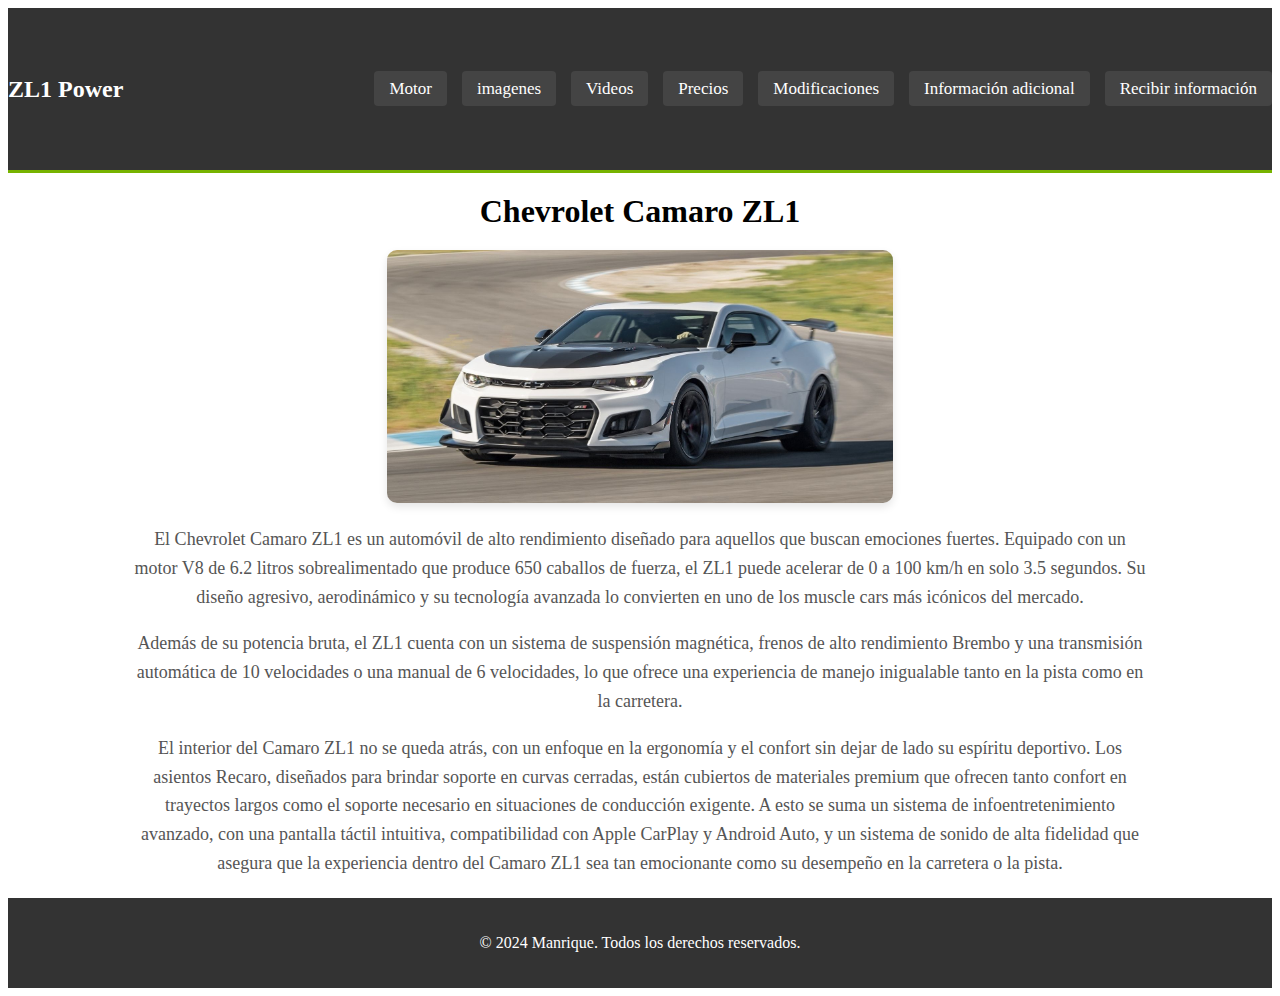
<file: Informacion Carro/src/main/resources/static/index.html>
<!DOCTYPE html>
<!--
Click nbfs://nbhost/SystemFileSystem/Templates/Licenses/license-default.txt to change this license
Click nbfs://nbhost/SystemFileSystem/Templates/Other/html.html to edit this template
-->
<html lang="es">
    <head>

        <title>Pagina principal</title>
        <meta charset="UTF-8">
        <meta name="description" content="Está página contiene etiquetas del tipo html5 y luego enlaces o definición">
        <meta name="keywords" content="html5, css3, web, fidélitas">
        <link href="css/estilos.css" rel="stylesheet" type="text/css"/>

        <style>

        </style>
    </head>
    <body>
        <header class="header">
            <nav class="nav">
                <a href="index.html" class="logo nav-link"> ZL1 Power </a>
                <ul class="nav-menu">
                    <li class="nav-menu-item"><a class="nav-menu-link nav-link" href="audio.html">Motor</a></li>
                    <li class="nav-menu-item"><a class="nav-menu-link nav-link" href="imagenes.html">imagenes</a></li>
                    <li class="nav-menu-item"><a class="nav-menu-link nav-link" href="video.html">Videos</a></li>
                    <li class="nav-menu-item"><a class="nav-menu-link nav-link" href="precios.html">Precios</a></li>
                    <li class="nav-menu-item"><a class="nav-menu-link nav-link" href="modificaciones.html">Modificaciones</a></li>
                    <li class="nav-menu-item"><a class="nav-menu-link nav-link" href="mas informacion.html">Información adicional</a></li>
                    <li class="nav-menu-item"><a class="nav-menu-link nav-link" href="formulario.html">Recibir información</a></li>
                </ul>
            </nav>
        </header>
        <div class="container">
            <h1>Chevrolet Camaro ZL1 </h1>
            <div class="content">
                <div class="image">
                    <img src="Imagenes/Camaro.jpeg" alt=""/>
                </div>
                <div class="info">
                    <p>El Chevrolet Camaro ZL1 es un automóvil de alto rendimiento diseñado para aquellos que buscan emociones fuertes. Equipado con un motor V8 de 6.2 litros sobrealimentado que produce 650 caballos de fuerza, el ZL1 puede acelerar de 0 a 100 km/h en solo 3.5 segundos. Su diseño agresivo, aerodinámico y su tecnología avanzada lo convierten en uno de los muscle cars más icónicos del mercado.</p>
                    <p>Además de su potencia bruta, el ZL1 cuenta con un sistema de suspensión magnética, frenos de alto rendimiento Brembo y una transmisión automática de 10 velocidades o una manual de 6 velocidades, lo que ofrece una experiencia de manejo inigualable tanto en la pista como en la carretera.</p>
                    <p> El interior del Camaro ZL1 no se queda atrás, con un enfoque en la ergonomía y el confort sin dejar de lado su espíritu deportivo. Los asientos Recaro, diseñados para brindar soporte en curvas cerradas, están cubiertos de materiales premium que ofrecen tanto confort en trayectos largos como el soporte necesario en situaciones de conducción exigente. A esto se suma un sistema de infoentretenimiento avanzado, con una pantalla táctil intuitiva, compatibilidad con Apple CarPlay y Android Auto, y un sistema de sonido de alta fidelidad que asegura que la experiencia dentro del Camaro ZL1 sea tan emocionante como su desempeño en la carretera o la pista.</p>
                </div>
            </div>
        </div>

        <footer>
            <p>&copy; 2024 Manrique. Todos los derechos reservados.</p>
        </footer>

    </body>
</html>
</file>
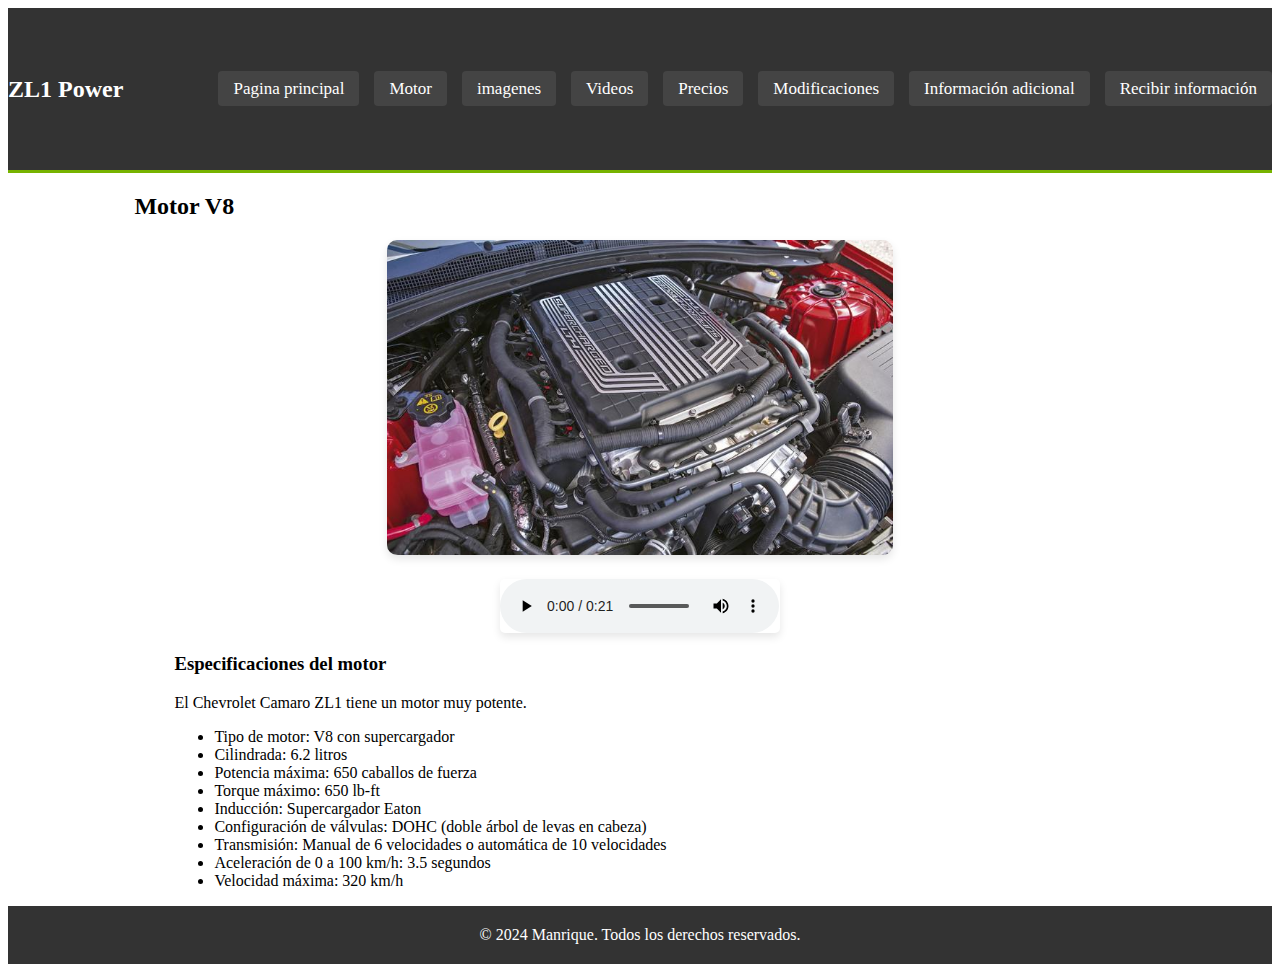
<file: Informacion Carro/src/main/resources/static/audio.html>
<!DOCTYPE html>
<!--
Click nbfs://nbhost/SystemFileSystem/Templates/Licenses/license-default.txt to change this license
Click nbfs://nbhost/SystemFileSystem/Templates/Other/html.html to edit this template
-->
<html lang="es">
    <head>
        <title> Motor </title>
        <meta charset="UTF-8">
        <meta name="viewport" content="width=device-width, initial-scale=1.0">
        <link href="css/estilos.css" rel="stylesheet" type="text/css"/>
    </head>
    <body>
        <header class="header">
            <nav class="nav">
                <a href="index.html" class="logo nav-link"> ZL1 Power </a>
                <ul class="nav-menu">
                    <li class="nav-menu-item"><a class="nav-menu-link nav-link" href="index.html">Pagina principal</a></li>
                    <li class="nav-menu-item"><a class="nav-menu-link nav-link" href="audio.html">Motor</a></li>
                    <li class="nav-menu-item"><a class="nav-menu-link nav-link" href="imagenes.html">imagenes</a></li>
                    <li class="nav-menu-item"><a class="nav-menu-link nav-link" href="video.html">Videos</a></li>
                    <li class="nav-menu-item"><a class="nav-menu-link nav-link" href="precios.html">Precios</a></li>
                    <li class="nav-menu-item"><a class="nav-menu-link nav-link" href="modificaciones.html">Modificaciones</a></li>
                    <li class="nav-menu-item"><a class="nav-menu-link nav-link" href="mas informacion.html">Información adicional</a></li>
                    <li class="nav-menu-item"><a class="nav-menu-link nav-link" href="formulario.html">Recibir información</a></li>
                </ul>
            </nav>
        </header>
        <div class="container">
            <section id="contenido"> 
                <h2> Motor V8 </h2>
                <article>
                    <div class="image motor">
                        <img src="Imagenes/Motor.jpg" alt="Motor del Camaro"/>
                    </div>
                    <figure>
                        <div class="audio-container">
                            <audio controls>
                                <source src="Audio camaro/Sonido Camaro.mp3" type="audio/mpeg">
                                Your browser does not support the <code>audio</code> tag.
                            </audio>
                        </div>
                        <h3> Especificaciones del motor </h3>
                        <p>El Chevrolet Camaro ZL1 tiene un motor muy potente. </p>

                        <ul>
                            <li>Tipo de motor: V8 con supercargador</li>
                            <li>Cilindrada: 6.2 litros</li>
                            <li>Potencia máxima: 650 caballos de fuerza</li>
                            <li>Torque máximo: 650 lb-ft</li>
                            <li>Inducción: Supercargador Eaton</li>
                            <li>Configuración de válvulas: DOHC (doble árbol de levas en cabeza)</li>
                            <li>Transmisión: Manual de 6 velocidades o automática de 10 velocidades</li>
                            <li>Aceleración de 0 a 100 km/h: 3.5 segundos</li>
                            <li>Velocidad máxima: 320 km/h</li>
                        </ul>                                              
                    </figure>
                </article>
            </section>
        </div>
        <footer id="piepagina"> &copy; 2024 Manrique. Todos los derechos reservados.</footer>
    </body>
</html>
</file>
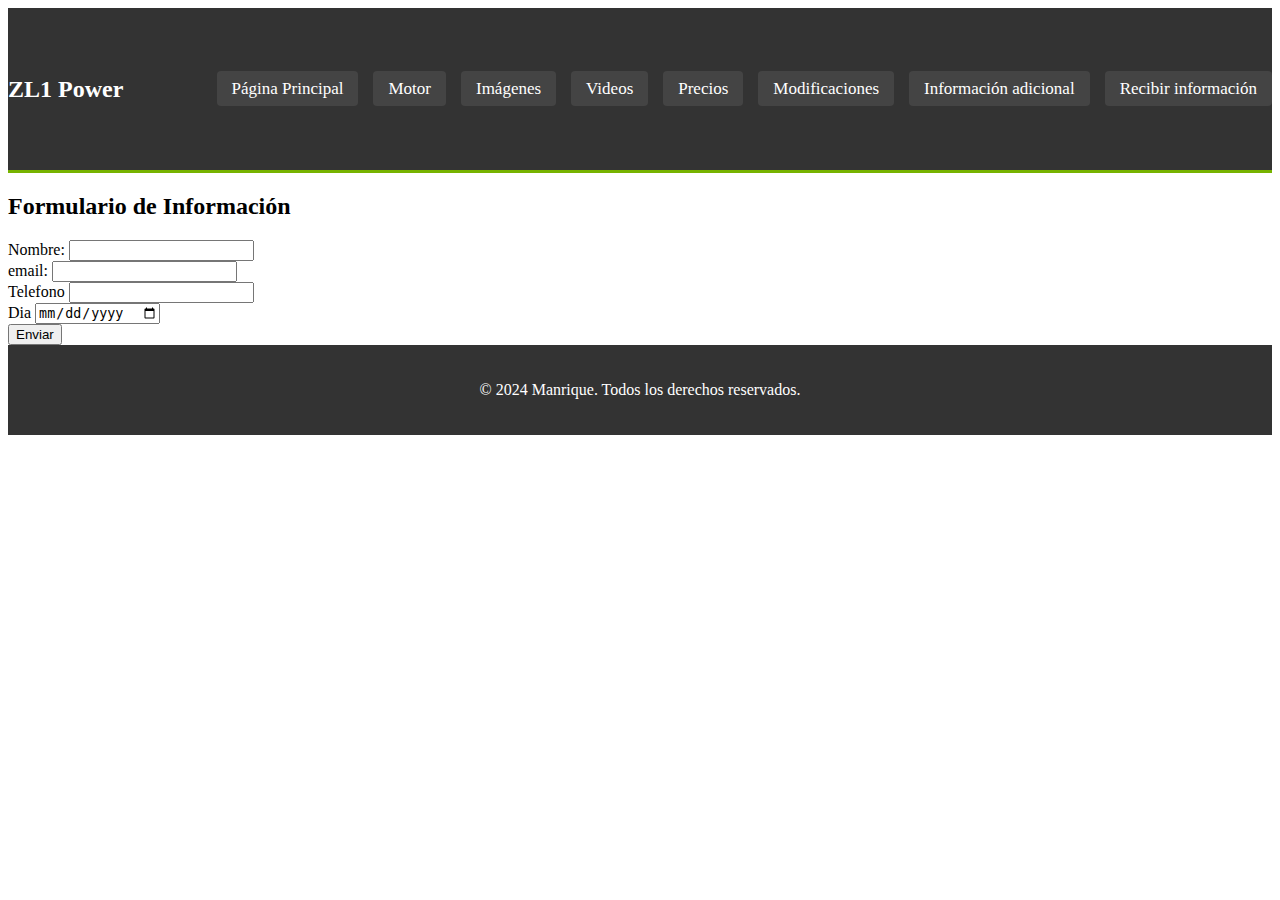
<file: Informacion Carro/src/main/resources/static/formulario.html>
<!DOCTYPE html>
<!--
Click nbfs://nbhost/SystemFileSystem/Templates/Licenses/license-default.txt to change this license
Click nbfs://nbhost/SystemFileSystem/Templates/Other/html.html to edit this template
-->
<html lang="es">
    <head>
        <title>Formulario</title>
        <meta charset="UTF-8">
        <meta name="viewport" content="width=device-width, initial-scale=1.0">
        <link href="css/estilos.css" rel="stylesheet" type="text/css"/>
    </head>
    <body>
        <header class="header">
            <nav class="nav">

                <a href="index.html" class="logo nav-link">ZL1 Power</a>
                <ul class="nav-menu">
                    <li class="nav-menu-item"><a class="nav-menu-link nav-link" href="index.html">Página Principal</a></li>
                    <li class="nav-menu-item"><a class="nav-menu-link nav-link" href="audio.html">Motor</a></li>
                    <li class="nav-menu-item"><a class="nav-menu-link nav-link" href="imagenes.html">Imágenes</a></li>
                    <li class="nav-menu-item"><a class="nav-menu-link nav-link" href="video.html">Videos</a></li>
                    <li class="nav-menu-item"><a class="nav-menu-link nav-link" href="precios.html">Precios</a></li>
                    <li class="nav-menu-item"><a class="nav-menu-link nav-link" href="modificaciones.html">Modificaciones</a></li>
                    <li class="nav-menu-item"><a class="nav-menu-link nav-link" href="mas informacion.html">Información adicional</a></li>
                    <li class="nav-menu-item"><a class="nav-menu-link nav-link" href="formulario.html">Recibir información</a></li>
                </ul>
            </nav>
        </header>
        <h2>Formulario de Información</h2>
        <form action="#">
            <label>Nombre: </label><input type="text" name="Nombre" placeholder=""><br>
            <label>email: </label><input type="email" name="email" placeholder=""><br>
            <label>Telefono </label><input type="number" name="Telefono" placeholder=""><br>
            <label>Dia </label><input type="date" name="Dia"><br>
            <label> </label><input type="button" value="Enviar" id="button"><br>
        </form>
        <footer>
            <p>&copy; 2024 Manrique. Todos los derechos reservados.</p>
        </footer>
    </body>
</html>
</file>
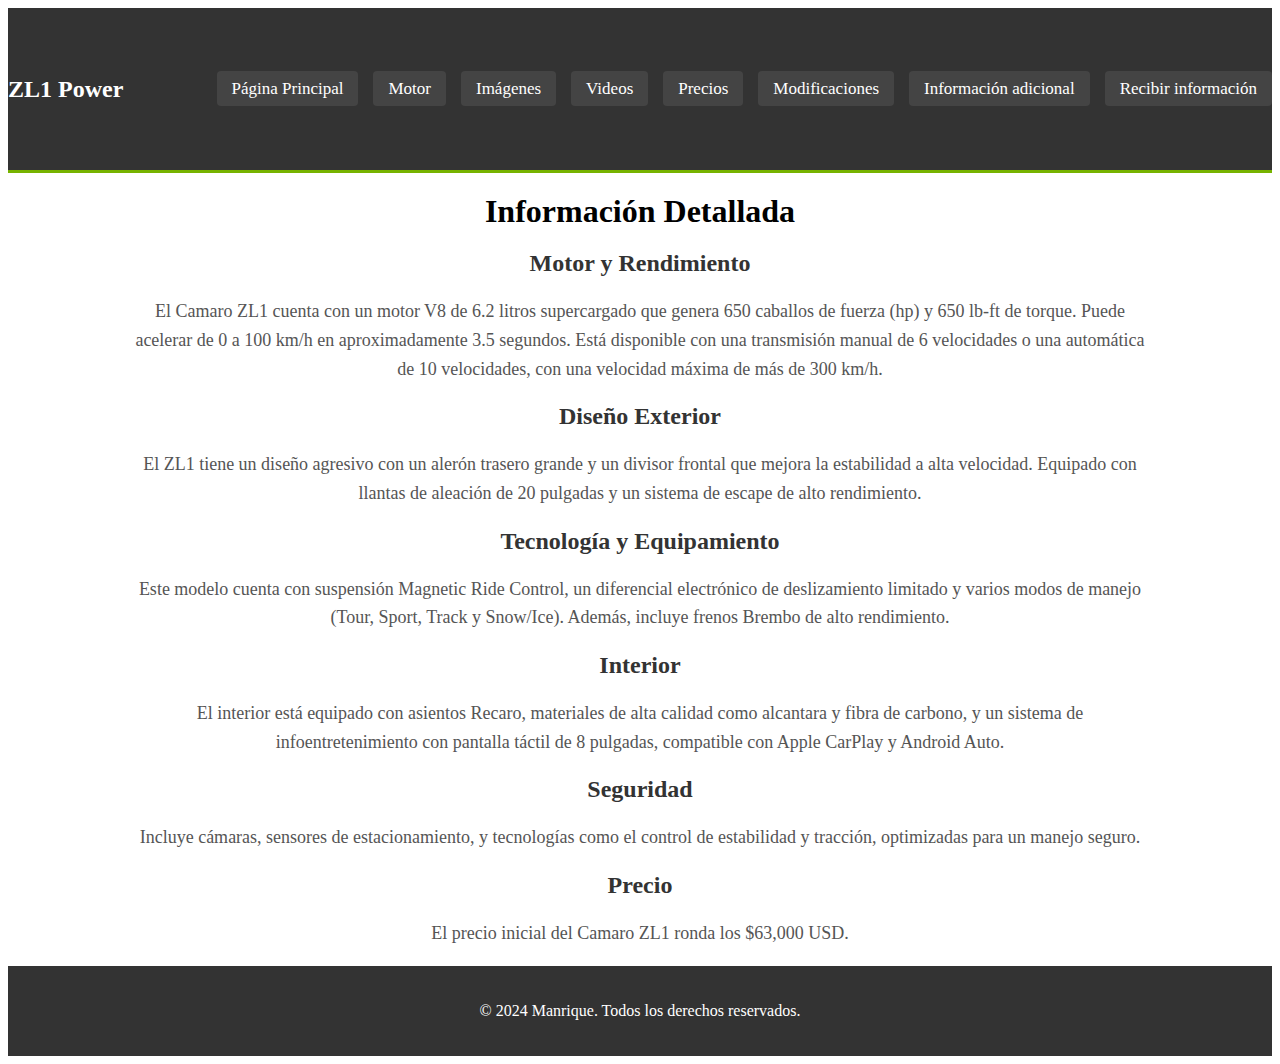
<file: Informacion Carro/src/main/resources/static/mas informacion.html>
<!DOCTYPE html>
<!--
Click nbfs://nbhost/SystemFileSystem/Templates/Licenses/license-default.txt to change this license
Click nbfs://nbhost/SystemFileSystem/Templates/Other/html.html to edit this template
-->
<html lang="es">
    <head>
        <title>Información adicional</title>
        <meta charset="UTF-8">
        <meta name="description" content="Detalles del Camaro ZL1, su motor, rendimiento y más">
        <meta name="keywords" content="Camaro, ZL1, Motor, Potencia, Autos, Deportivos">
        <link href="css/estilos.css" rel="stylesheet" type="text/css"/>
    </head>
    <body>
        <header class="header">
            <nav class="nav">
                <a href="index.html" class="logo nav-link">ZL1 Power</a>
                <ul class="nav-menu">
                    <li class="nav-menu-item"><a class="nav-menu-link nav-link" href="index.html">Página Principal</a></li>
                    <li class="nav-menu-item"><a class="nav-menu-link nav-link" href="audio.html">Motor</a></li>
                    <li class="nav-menu-item"><a class="nav-menu-link nav-link" href="imagenes.html">Imágenes</a></li>
                    <li class="nav-menu-item"><a class="nav-menu-link nav-link" href="video.html">Videos</a></li>
                    <li class="nav-menu-item"><a class="nav-menu-link nav-link" href="precios.html">Precios</a></li>
                    <li class="nav-menu-item"><a class="nav-menu-link nav-link" href="modificaciones.html">Modificaciones</a></li>
                    <li class="nav-menu-item"><a class="nav-menu-link nav-link" href="mas informacion.html">Información adicional</a></li>
                    <li class="nav-menu-item"><a class="nav-menu-link nav-link" href="formulario.html">Recibir información</a></li>
                </ul>
            </nav>
        </header>
        
        <section id="contenido" class="container">
            <h1>Información Detallada</h1>
            
            <article class="info">
                <h2>Motor y Rendimiento</h2>
                <p>El Camaro ZL1 cuenta con un motor V8 de 6.2 litros supercargado que genera 650 caballos de fuerza (hp) y 650 lb-ft de torque. Puede acelerar de 0 a 100 km/h en aproximadamente 3.5 segundos. Está disponible con una transmisión manual de 6 velocidades o una automática de 10 velocidades, con una velocidad máxima de más de 300 km/h.</p>
                
                <h2>Diseño Exterior</h2>
                <p>El ZL1 tiene un diseño agresivo con un alerón trasero grande y un divisor frontal que mejora la estabilidad a alta velocidad. Equipado con llantas de aleación de 20 pulgadas y un sistema de escape de alto rendimiento.</p>
                
                <h2>Tecnología y Equipamiento</h2>
                <p>Este modelo cuenta con suspensión Magnetic Ride Control, un diferencial electrónico de deslizamiento limitado y varios modos de manejo (Tour, Sport, Track y Snow/Ice). Además, incluye frenos Brembo de alto rendimiento.</p>
                
                <h2>Interior</h2>
                <p>El interior está equipado con asientos Recaro, materiales de alta calidad como alcantara y fibra de carbono, y un sistema de infoentretenimiento con pantalla táctil de 8 pulgadas, compatible con Apple CarPlay y Android Auto.</p>
                
                <h2>Seguridad</h2>
                <p>Incluye cámaras, sensores de estacionamiento, y tecnologías como el control de estabilidad y tracción, optimizadas para un manejo seguro.</p>
                
                <h2>Precio</h2>
                <p>El precio inicial del Camaro ZL1 ronda los $63,000 USD.</p>
            </article>
        </section>
        
        <footer>
            <p>&copy; 2024 Manrique. Todos los derechos reservados.</p>
        </footer>
    </body>
</html>
</file>
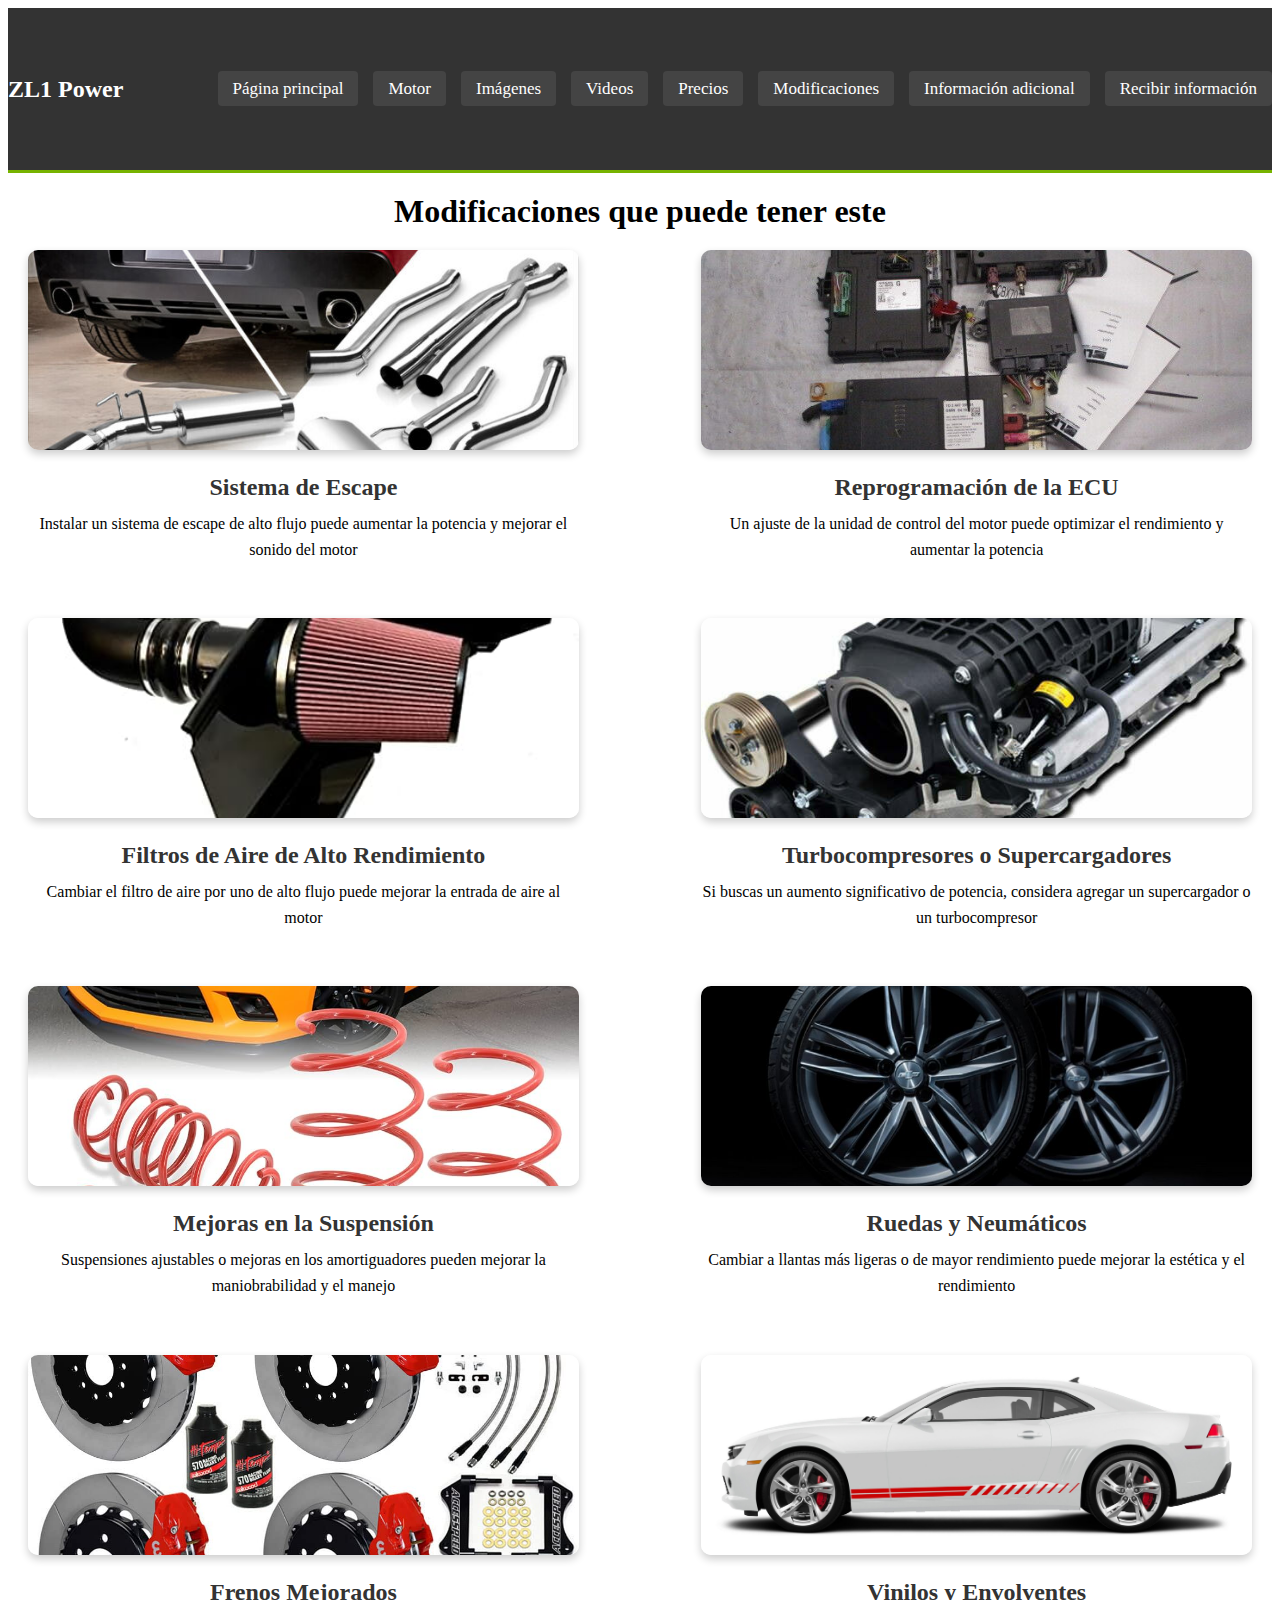
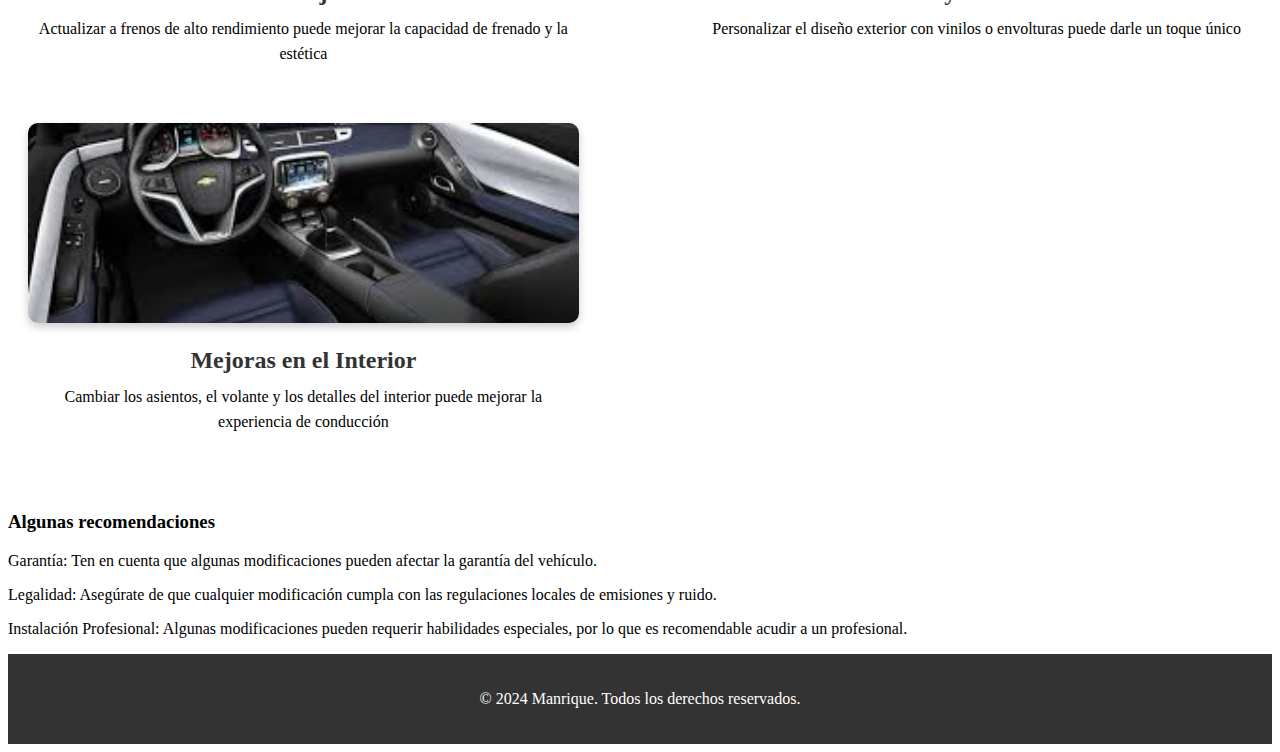
<file: Informacion Carro/src/main/resources/static/modificaciones.html>
<!DOCTYPE html>
<!--
Click nbfs://nbhost/SystemFileSystem/Templates/Licenses/license-default.txt to change this license
Click nbfs://nbhost/SystemFileSystem/Templates/Other/html.html to edit this template
-->
<!DOCTYPE html>
<html lang="es">
    <head>
        <title>Modificaciones</title>
        <meta charset="UTF-8">
        <meta name="description" content="Esta pagina contiene videos del Camaro ZL1">
        <meta name="keywords" content="Camaro, ZL1, Videos, Autos, Deportivos">
        <link href="css/estilos.css" rel="stylesheet" type="text/css"/>
    </head>
    <body>
        <header class="header">
            <nav class="nav">
                <a href="index.html" class="logo nav-link">ZL1 Power</a>
                <ul class="nav-menu">
                    <li class="nav-menu-item"><a class="nav-menu-link nav-link" href="index.html">Página principal</a></li>
                    <li class="nav-menu-item"><a class="nav-menu-link nav-link" href="audio.html">Motor</a></li>
                    <li class="nav-menu-item"><a class="nav-menu-link nav-link" href="imagenes.html">Imágenes</a></li>
                    <li class="nav-menu-item"><a class="nav-menu-link nav-link" href="video.html">Videos</a></li>
                    <li class="nav-menu-item"><a class="nav-menu-link nav-link" href="precios.html">Precios</a></li>
                    <li class="nav-menu-item"><a class="nav-menu-link nav-link" href="modificaciones.html">Modificaciones</a></li>
                    <li class="nav-menu-item"><a class="nav-menu-link nav-link" href="mas informacion.html">Información adicional</a></li>
                    <li class="nav-menu-item"><a class="nav-menu-link nav-link" href="formulario.html">Recibir información</a></li>
                </ul>
            </nav>
        </header>
        <section id="contenido">
            <h1>Modificaciones que puede tener este</h1>
            <article class="contenedor-modificaciones">
                <div class="modificacion">
                    <img src="Imagenes/Sistema de escape.jpg" alt="Sistema de Escape" class="imagen-bonita">
                    <h3>Sistema de Escape</h3>
                    <p>Instalar un sistema de escape de alto flujo puede aumentar la potencia y mejorar el sonido del motor</p>
                </div>
                <div class="modificacion">
                    <img src="Imagenes/Reprogramación de la ECU.jpg" alt="Reprogramación de la ECU" class="imagen-bonita">
                    <h3>Reprogramación de la ECU</h3>
                    <p>Un ajuste de la unidad de control del motor puede optimizar el rendimiento y aumentar la potencia</p>
                </div>
                <div class="modificacion">
                    <img src="Imagenes/Filtros de Aire de Alto Rendimiento.jpg" alt="Filtros de Aire de Alto Rendimiento" class="imagen-bonita">
                    <h3>Filtros de Aire de Alto Rendimiento</h3>
                    <p>Cambiar el filtro de aire por uno de alto flujo puede mejorar la entrada de aire al motor</p>
                </div>
                <div class="modificacion">
                    <img src="Imagenes/Supercargadores.jpg" alt="Supercargadores" class="imagen-bonita">
                    <h3>Turbocompresores o Supercargadores</h3>
                    <p>Si buscas un aumento significativo de potencia, considera agregar un supercargador o un turbocompresor</p>
                </div>
                <div class="modificacion">
                    <img src="Imagenes/Mejoras en la Suspensión.jpg" alt="Suspensión" class="imagen-bonita">
                    <h3>Mejoras en la Suspensión</h3>
                    <p>Suspensiones ajustables o mejoras en los amortiguadores pueden mejorar la maniobrabilidad y el manejo</p>
                </div>
                <div class="modificacion">
                    <img src="Imagenes/Neumáticos.jpg" alt="Ruedas y Neumáticos" class="imagen-bonita">
                    <h3>Ruedas y Neumáticos</h3>
                    <p>Cambiar a llantas más ligeras o de mayor rendimiento puede mejorar la estética y el rendimiento</p>
                </div>
                <div class="modificacion">
                    <img src="Imagenes/Frenos Mejorados.jpg" alt="Frenos Mejorados" class="imagen-bonita">
                    <h3>Frenos Mejorados</h3>
                    <p>Actualizar a frenos de alto rendimiento puede mejorar la capacidad de frenado y la estética</p>
                </div>
                <div class="modificacion">
                    <img src="Imagenes/Vinilos.jpg" alt="Vinilos" class="imagen-bonita">
                    <h3>Vinilos y Envolventes</h3>
                    <p>Personalizar el diseño exterior con vinilos o envolturas puede darle un toque único</p>
                </div>
                <div class="modificacion">
                    <img src="Imagenes/interior.jpeg" alt="Mejoras en el Interior" class="imagen-bonita">
                    <h3>Mejoras en el Interior</h3>
                    <p>Cambiar los asientos, el volante y los detalles del interior puede mejorar la experiencia de conducción</p>
                </div>
            </article>
            <h3>Algunas recomendaciones</h3>
            <p>Garantía: Ten en cuenta que algunas modificaciones pueden afectar la garantía del vehículo.</p>
            <p>Legalidad: Asegúrate de que cualquier modificación cumpla con las regulaciones locales de emisiones y ruido.</p>
            <p>Instalación Profesional: Algunas modificaciones pueden requerir habilidades especiales, por lo que es recomendable acudir a un profesional.</p>
        </section>
        <footer>
            <p>&copy; 2024 Manrique. Todos los derechos reservados.</p>
        </footer>
    </body>
</html>
</file>
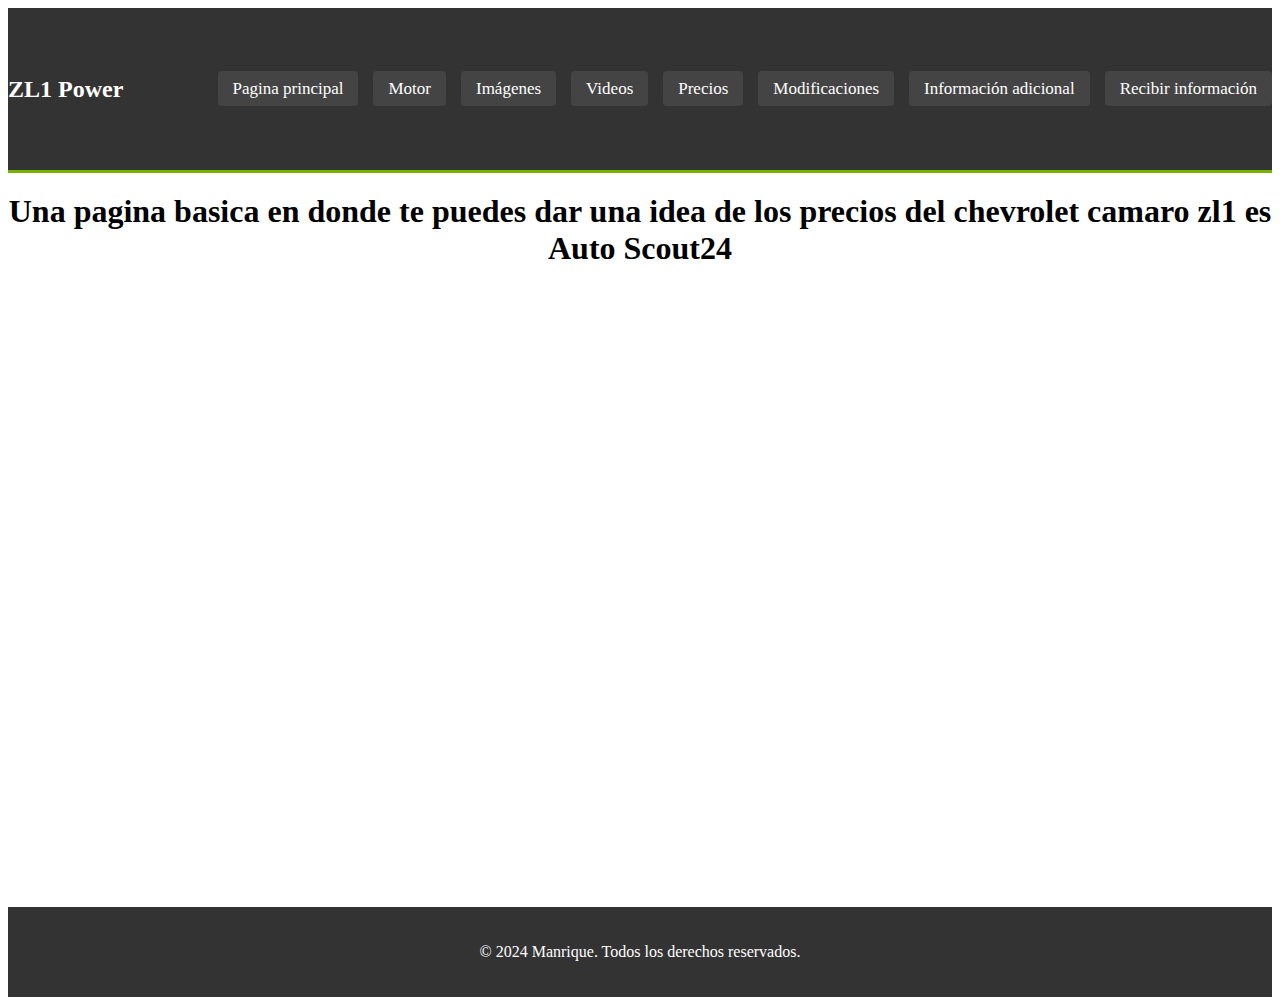
<file: Informacion Carro/src/main/resources/static/precios.html>
<!DOCTYPE html>
<!--
Click nbfs://nbhost/SystemFileSystem/Templates/Licenses/license-default.txt to change this license
Click nbfs://nbhost/SystemFileSystem/Templates/Other/html.html to edit this template
-->
<html lang="es">
    <head>
        <title>Precios</title>
        <meta charset="UTF-8">
        <meta name="description" content="Esta pagina contiene videos del Camaro ZL1">
        <meta name="keywords" content="Camaro, ZL1, Videos, Autos, Deportivos">
        <link href="css/estilos.css" rel="stylesheet" type="text/css"/>
    </head>
    <body>
        <header class="header">
            <nav class="nav">
                <a href="index.html" class="logo nav-link">ZL1 Power</a>
                <ul class="nav-menu">
                    <li class="nav-menu-item"><a class="nav-menu-link nav-link" href="index.html">Pagina principal</a></li>
                    <li class="nav-menu-item"><a class="nav-menu-link nav-link" href="audio.html">Motor</a></li>
                    <li class="nav-menu-item"><a class="nav-menu-link nav-link" href="imagenes.html">Imágenes</a></li>
                    <li class="nav-menu-item"><a class="nav-menu-link nav-link" href="video.html">Videos</a></li>
                    <li class="nav-menu-item"><a class="nav-menu-link nav-link" href="precios.html">Precios</a></li>
                    <li class="nav-menu-item"><a class="nav-menu-link nav-link" href="modificaciones.html">Modificaciones</a></li>
                    <li class="nav-menu-item"><a class="nav-menu-link nav-link" href="mas informacion.html">Información adicional</a></li>
                    <li class="nav-menu-item"><a class="nav-menu-link nav-link" href="formulario.html">Recibir información</a></li>
                </ul>
            </nav>
        </header>
        <section id="contenido">
            <h1>Una pagina basica en donde te puedes dar una idea de los precios del chevrolet camaro zl1 es Auto Scout24</h1>
            <article>
                <iframe src="https://www.autoscout24.es/lst/chevrolet/camaro/ve_zl1" width="700" height="400">
                </iframe>
            </article>
        </section>
        <footer>
            <p>&copy; 2024 Manrique. Todos los derechos reservados.</p>
        </footer>
    </body>
</html>
</file>
<file: Informacion Carro/src/main/resources/static/css/estilos.css>
/* Comentario */

font-family:Arial, sans-serif{
    background-color:#f4f4f4;
    margin: 0;
    padding: 0;
}
.container {
    width: 80%;
    margin: auto;
    overflow: hidden;
}
header {
    background: #333;
    color: #fff;
    padding: 20px 0;
    border-bottom: #77b300 3px solid;
}
header .nav {
    display: flex;
    justify-content: space-between;
    align-items: center;
}
header .nav a.logo {
    color: #fff;
    font-size: 24px;
    font-weight: bold;
    text-decoration: none;
}
.nav-menu {
    list-style: none;
    display: flex;
    gap: 15px;
}
.nav-menu-item {
    font-size: 17px;
    margin: 0px;
    line-height: 90px;
    width: max-content;
}
.nav-menu-item a {
    color: #fff;
    text-decoration: none;
    padding: 8px 15px;
    background-color: #444;
    border-radius: 4px;
}
.nav-menu-item a:hover {
    background-color: #77b300;
}
h1 {
    text-align: center;
    margin: 20px 0;
}
.content {
    margin: 20px 0;
}
.image {
    text-align: center;
}
.image img {
    width: 50%;
    height: auto;
    border-radius: 10px;
    box-shadow: 0px 4px 8px rgba(0,0,0,0.1);
}
.info {
    text-align: center;
}
.info h2 {
    color: #333;
}
.info p {
    font-size: 18px;
    line-height: 1.6;
    color: #555;
}
footer {
    text-align: center;
    padding: 20px;
    background-color: #333;
    color: #fff;
}
.image motor {
    width: 30%;
    height: auto;
    border-radius: 10px;
    box-shadow: 0px 4px 8px rgba(0,0,0,0.1);
}

.audio-container {
    display: flex;
    justify-content: center;
    margin: 20px 0;
}

.audio-container audio {
    width: 30%;
    border-radius: 5px;
    box-shadow: 0px 4px 8px rgba(0, 0, 0, 0.1);
    outline: none;
}

.collage {
    display: grid;
    grid-template-columns: repeat(auto-fill, minmax(200px, 1fr));
    gap: 15px;
    justify-items: center;
    align-items: center;
    margin-top: 20px;
}

.image-container {
    position: relative;
    overflow: hidden;
    border-radius: 15px;
    box-shadow: 0 5px 15px rgba(0, 0, 0, 0.1);
    width: 100%;
    height: 200px;
    transition: transform 0.3s ease, box-shadow 0.3s ease;
}

.image-container img {
    width: 100%;
    height: 100%;
    object-fit: cover;
    display: block;
    transition: transform 0.3s ease;
}

.image-container:hover {
    transform: scale(1.05);
    box-shadow: 0 10px 20px rgba(0, 0, 0, 0.2);
}

.image-container:hover img {
    transform: scale(1.1);
}
.video-container {
    display: grid;
    grid-template-columns: repeat(auto-fill, minmax(300px, 1fr));
    gap: 20px;
    justify-items: center;
    align-items: center;
    margin: 40px 0;
}

.video-wrapper {
    position: relative;
    width: 100%;
    max-width: 500px;
    overflow: hidden;
    border-radius: 15px;
    box-shadow: 0px 5px 15px rgba(0, 0, 0, 0.1);
    transition: transform 0.3s ease, box-shadow 0.3s ease;
}

.video-wrapper:hover {
    transform: scale(1.03);
    box-shadow: 0px 10px 20px rgba(0, 0, 0, 0.2);
}

.video-wrapper video {
    width: 100%;
    height: auto;
    border-radius: 15px;
}

.video-info {
    text-align: center;
    margin-top: 10px;
}

.video-info h3 {
    color: #333;
    font-size: 20px;
    margin-bottom: 8px;
}

.video-info p {
    color: #555;
    font-size: 16px;
    line-height: 1.4;
}
iframe {
    border: none;
    width: 100%;
    height:600px;
    margin: 20px auto;
    display: block;
}
.imagen-bonita {
    display: block;
    margin: 0 auto 10px auto; 
    border-radius: 10px;
    box-shadow: 0 4px 8px rgba(0, 0, 0, 0.2);
    width: 100%;
    height: 200px;
    object-fit: cover; 
}

.contenedor-modificaciones {
    display: flex;
    flex-wrap: wrap;
    justify-content: space-between;
    margin: 20px;
}

.modificacion {
    width: 45%;
    margin-bottom: 40px;
    text-align: center;
}

.modificacion h3 {
    font-size: 24px;
    color: #333;
    margin-bottom: 10px;
}

.modificacion p {
    line-height: 1.6;
    margin-top: 10px;
    font-size: 16px;
}
</file>
